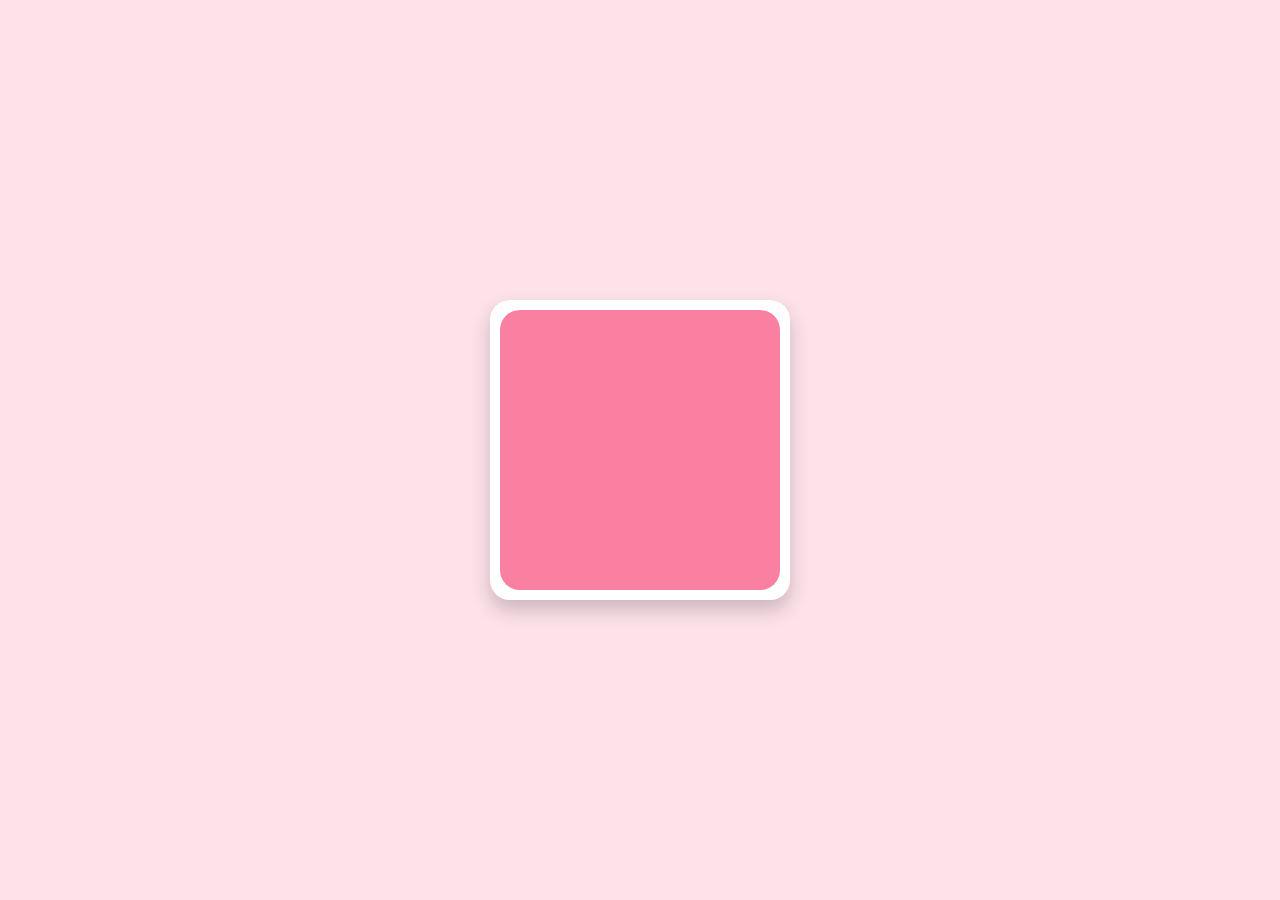
<file: index.html>
<!DOCTYPE html>
<html lang="en">
<head>
    <meta charset="UTF-8">
    <meta http-equiv="X-UA-Compatible" content="IE=edge">
    <meta name="viewport" content="width=device-width, initial-scale=1.0">
    <title>For Juliana only 😊</title>
    <link rel="stylesheet" href="first_page.css">
</head>
<body>
    <div class="valentines-day-card">
        <input id="open" type="checkbox">
        <label class="open" for="open"></label>
        <div class="card-front">
            <div class="note">Click to Open</div>
        </div>
        
        <div class="card-inside">
            <div class="text-one">Happy Valentine's Day Juliana</div>
            <div class="heart"></div>
            <div class="smile"></div>
            <div class="eyes"></div>
        </div>
    </div>

    <!-- Button outside the card -->
    <button id="action-button" class="action-button" onclick="window.location.href='second_page.html'">
        Continue ❤️
    </button>

    <script>
        // Get references to checkbox and button
        const checkbox = document.getElementById("open");
        const button = document.getElementById("action-button");

        // Initially hide the button
        button.style.display = "none";

        // Listen for checkbox state changes
        checkbox.addEventListener("change", function() {
            if (this.checked) {
                button.style.display = "block"; // Show button when card is open
            } else {
                button.style.display = "none"; // Hide button when card is closed
            }
        });
    </script>
</body>
</html>
</file>
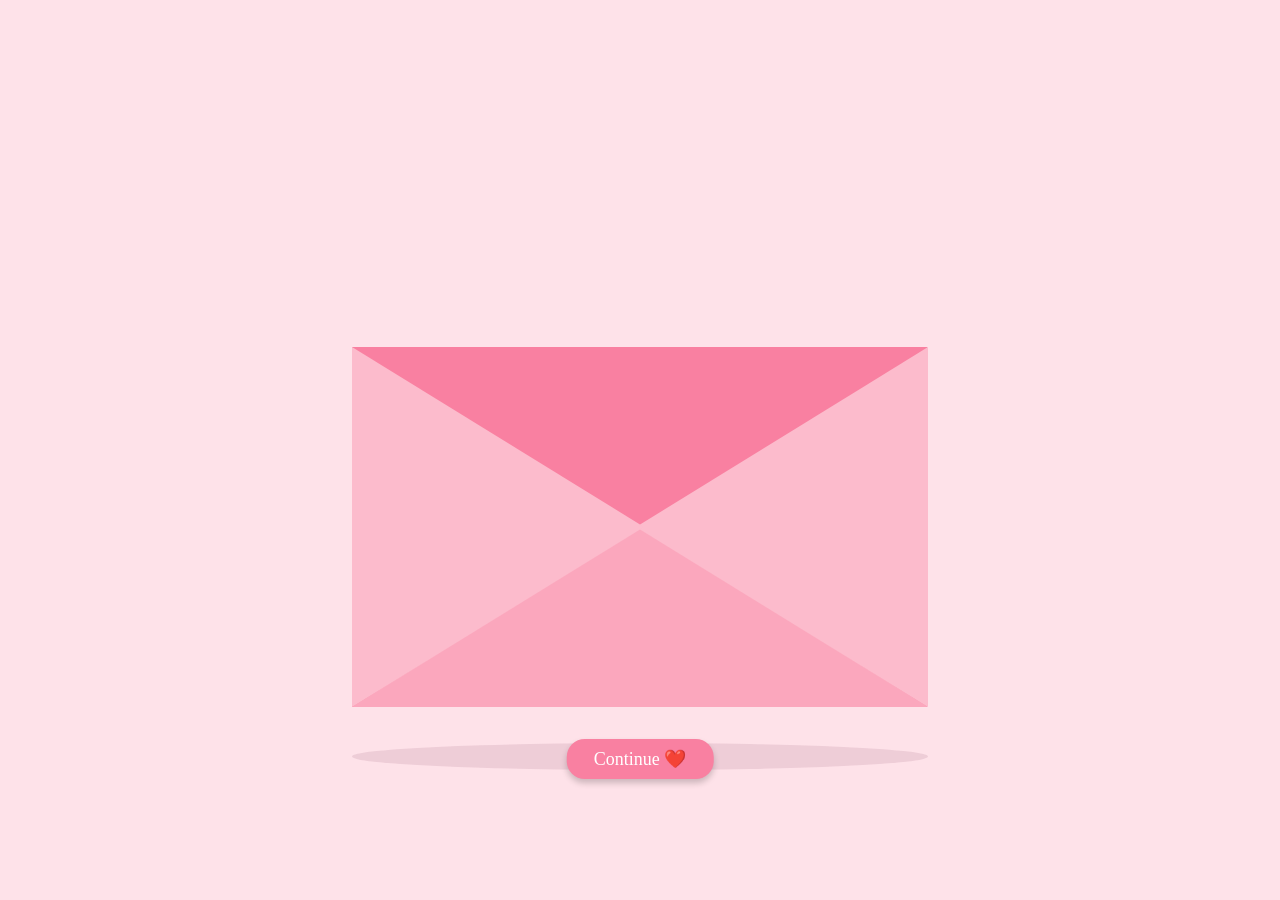
<file: second_page.html>
<!DOCTYPE html>
<html lang="en">
<head>
    <meta charset="UTF-8">
    <meta name="viewport" content="width=device-width, initial-scale=1.0">
    <title>For Juliana only 😊</title>
    <link href="second_page.css" rel="stylesheet" type="text/css">
</head>
<body>
    <link href='https://fonts.googleapis.com/css?family=Solitreo' rel='stylesheet'>
    <div class="container" onclick="toggleCard()">
        <div class="envelope"></div>
        <div class="card hidden">
            <p>
                Hello po, sorry kung ganito ang mababasa mo ngayon. Sorry rin kung ganitong paraan ako magsasabi ng nararamdaman ko. Hindi ko rin kasi masabi directly kanina kasi ayaw kong ma-spoil yung kasiyahan mo kaninang umaga.
            </p>
            <p>
                Hindi ko sure kung OA lang ang reaction ko kagabi na hindi ako mapakali, hindi ko po kasi mapigilang mag-worry sa'yo. Bigla ka kasing hindi nag-message at naglalakad pa kayo past midnight, medyo lasing ka pa noon. Hindi talaga ako nakatulog kasi hindi ko alam kung safe ka bang nakauwi.
            </p>
            <p>
                Gumagawa lang ako ng ganitong letter for me kasi ito lang paraan ko para ma-ease ang nararamdaman ko ngayon. Nahihirapan din kasi akong labanan kapag ganitong feeling ang nararamdaman ko. Sorry po talaga kung ganitong message ang mababasa mo ngayon. I didn't intend na ito ang ipapabasa ko sa'yo.
            </p>
            <p>
                And i actually made letter for you this valentine's, if you are free please feel to read it po. 
            </p>
            <div class="heart"></div>
        </div>
        <div class="cover"></div>
        <div class="lid closed"></div>
        <div class="shadow"></div>
        <button id="action-button" class="action-button" onclick="window.location.href='https://dlappay.github.io/14/'">
            Continue ❤️
        </button>
    </div>
    <script>
        function toggleCard() {
            const lid = document.querySelector('.lid');
            const card = document.querySelector('.card');
            const button = document.querySelector('.action-button');

            if (lid.classList.contains('open')) {
                lid.classList.remove('open');
                lid.classList.add('closed');
                card.classList.remove('visible');
                card.classList.add('hidden');
                button.style.opacity = '0'; // Hide button
                button.style.pointerEvents = 'none';
            } else {
                lid.classList.remove('closed');
                lid.classList.add('open');
                card.classList.remove('hidden');
                card.classList.add('visible');
                button.style.opacity = '1'; // Show button
                button.style.pointerEvents = 'auto';
            }
        }
    </script>
</body>
</html>
</file>
<file: first_page.css>
@import url('https://fonts.googleapis.com/css2?family=Mochiy+Pop+P+One&display=swap');

body {
    height: 100vh;
    display: flex;
    justify-content: center;
    align-items: center;
    background: #fee2e9;
    font-family: 'Mochiy Pop P One', sans-serif;
    margin: 0;
}

input#open {
    display: none;
}

.valentines-day-card {
    position: relative;
    width: 300px;
    height: 300px;
    transform-style: preserve-3d;
    transform: perspective(2500px);
    transition: transform 0.6s;
}

.card-front {
    position: relative;
    background-color: #fff;
    border-radius: 20px;
    width: 300px;
    height: 300px;
    transform-origin: left;
    box-shadow: 0 10px 20px rgba(0, 0, 0, 0.2);
    transition: transform 0.6s ease-in-out;
    display: flex;
    justify-content: center;
    align-items: center;
}

.card-front:before {
    content: "";
    position: absolute;
    width: 280px;
    height: 280px;
    background: #f980a1;
    border-radius: 20px;
    top: 10px;
    left: 10px;
}

.card-inside {
    position: absolute;
    background-color: #fff;
    border-radius: 20px;
    width: 300px;
    height: 300px;
    z-index: -1;
    left: 0;
    top: 0;
    box-shadow: inset 0 10px 20px rgba(0, 0, 0, 0.2);
    display: flex;
    flex-direction: column;
    justify-content: center;
    align-items: center;
}

.open {
    position: absolute;
    width: 300px;
    height: 300px;
    left: 0;
    top: 0;
    background-color: transparent;
    z-index: 6;
    cursor: pointer;
}

#open:checked ~ .card-front {
    transform: rotateY(-155deg);
}

.note {
    font-size: 1.5rem;
    color: #333;
    background: #fff;
    padding: 10px 20px;
    border-radius: 50px;
    box-shadow: 0 5px 10px rgba(0, 0, 0, 0.15);
    transition: transform 0.3s ease;
}

.note:hover {
    transform: scale(1.1);
}

.text-one {
    position: absolute;
    color: #333;
    font-size: 30px;
    top: 20px; /* Move the text upward */
    width: 300px;
    text-align: center;
    margin-bottom: 20px;
}

.heart {
    position: relative;
    background: linear-gradient(135deg, #e02b21, #ff9999);
    height: 50px;
    width: 50px;
    top: 70px; /* Move heart upwards */
    transform: translateX(-50%) rotate(-45deg);
    animation: beat 1.2s infinite;
    box-shadow: 0 5px 15px rgba(255, 85, 85, 0.6);
}

.heart:before, .heart:after {
    content: "";
    background: inherit;
    border-radius: 50%;
    height: 50px;
    width: 50px;
    position: absolute;
}

.heart:before {
    top: -25px;
    left: 0;
}

.heart:after {
    top: 0;
    left: 25px;
}

/* Hide the button initially */
.action-button {
    display: none; /* Hidden by default */
    position: absolute;
    bottom: 150px; /* Adjust as needed */
    left: 50%;
    transform: translateX(-50%);
    padding: 10px 20px;
    font-size: 16px;
    color: #fff;
    background-color: #f980a1;
    border: none;
    border-radius: 20px;
    cursor: pointer;
    box-shadow: 0 4px 8px rgba(0, 0, 0, 0.2);
    transition: transform 0.3s ease, box-shadow 0.3s ease;
}

.action-button:hover {
    transform: translateX(-50%) scale(1.05); /* Add a slight zoom on hover */
    box-shadow: 0 6px 8px rgba(0, 0, 0, 0.3);
}

.action-button:active {
    transform: translateX(-50%) scale(0.95); /* Shrink slightly on click */
    box-shadow: 0 2px 4px rgba(0, 0, 0, 0.2);
}


@keyframes beat {
    0%, 40%, 100% {
        transform: scale(1) rotate(-45deg);
    }
    25%, 60% {
        transform: scale(1.2) rotate(-45deg);
    }
}
</file>
<file: second_page.css>
* {
    margin: 0;
    padding: 0;
}

h1 {
    font-family: Solitreo;
}

body {
    height: 100vh;
    width: 100vw;
    background: #fee2e9;
    font-family: "Pangolin", cursive;
    font-size: 1.5vmin; /* Slightly larger font size */
    display: flex;
    align-items: center;
    justify-content: center;
}

.container {
    position: relative;
    top: 10vmin;
    cursor: pointer;
}

.envelope {
    position: relative;
    background: #f980a1;
    height: 40vmin; /* Increased height */
    width: 63.9vmin; /* Increased width */
}

.card {
    position: absolute;
    background: white;
    height: 35vmin; /* Increased height */
    width: 57vmin; /* Increased width */
    display: flex;
    flex-direction: column;
    justify-content: center;
    align-items: center;
    left: 3.5vmin;
    top: -3vmin;
    transform: translateY(-20vmin); /* Adjusted for new size */
    z-index: 2;
    opacity: 0;
    transition: opacity 0.5s ease, transform 0.5s ease;
    padding: 3vmin;
    text-align: center;
    box-sizing: border-box;
    overflow: hidden;
}

.card.hidden {
    transform: translateY(0);
    opacity: 0;
}

.card.visible {
    transform: translateY(-25vmin);
    opacity: 2;
}

.cover {
    position: absolute;
    height: 0;
    width: 0;
    border-bottom: 20vmin solid #fba7bd; /* Adjusted dimensions */
    border-left: 32vmin solid transparent;
    border-right: 32vmin solid transparent;
    top: 20vmin; /* Adjusted for new size */
    z-index: 3;
}

.cover::after {
    position: absolute;
    content: "";
    border-left: 32.5vmin solid #fcbbcc;
    border-bottom: 20vmin solid transparent;
    border-top: 20vmin solid transparent;
    top: -20vmin;
    left: -32vmin;
}

.cover::before {
    position: absolute;
    content: "";
    border-right: 32.5vmin solid #fcbbcc;
    border-bottom: 20vmin solid transparent;
    border-top: 20vmin solid transparent;
    top: -20vmin;
    left: -0.5vmin;
}

.lid {
    position: absolute;
    height: 0;
    width: 0;
    border-top: 20vmin solid #f980a1; /* Adjusted size */
    border-left: 32vmin solid transparent;
    border-right: 32vmin solid transparent;
    top: 0;
    transform-origin: top;
    transition: transform 0.5s ease;
}


.lid.closed {
    transform: rotateX(0deg);
}

.lid.open {
    transform: rotateX(180deg);
}

.shadow {
    position: relative;
    top: 4vmin; /* Adjusted for proportion */
    border-radius: 50%;
    opacity: 0.7;
    height: 3vmin; /* Increased size */
    width: 64vmin; /* Increased width */
    background: #e8c5d0;
}

.heart {
    position: relative;
    width: 5vmin;
    height: 4vmin;
    top: 5vmin;
    left: -1vmin;
}

.heart:before,
.heart:after {
    position: absolute;
    content: "";
    left: 2.5vmin;
    top: 7vim;
    width: 2.5vmin;
    height: 4vmin;
    background: #f40b4a;
    border-radius: 2.5vmin 2.5vmin 0 0;
    transform: rotate(-45deg);
    transform-origin: 0 100%;
}

.heart:after {
    left: 0;
    transform: rotate(45deg);
    transform-origin: 100% 100%;
}
.action-button {
    position: absolute;
    bottom: -5vmin; /* Position the button closer to the card */
    left: 50%;
    transform: translateX(-50%);
    background-color: #f980a1;
    color: white;
    font-family: "Pangolin", cursive;
    font-size: 2vmin;
    padding: 1vmin 3vmin;
    border: none;
    border-radius: 2vmin;
    box-shadow: 0 4px 6px rgba(0, 0, 0, 0.2);
    cursor: pointer;
    transition: transform 0.3s ease, box-shadow 0.3s ease;
}

.action-button:hover {
    transform: translateX(-50%) scale(1.05); /* Add a slight zoom on hover */
    box-shadow: 0 6px 8px rgba(0, 0, 0, 0.3);
}

.action-button:active {
    transform: translateX(-50%) scale(0.95); /* Shrink slightly on click */
    box-shadow: 0 2px 4px rgba(0, 0, 0, 0.2);
}
</file>
